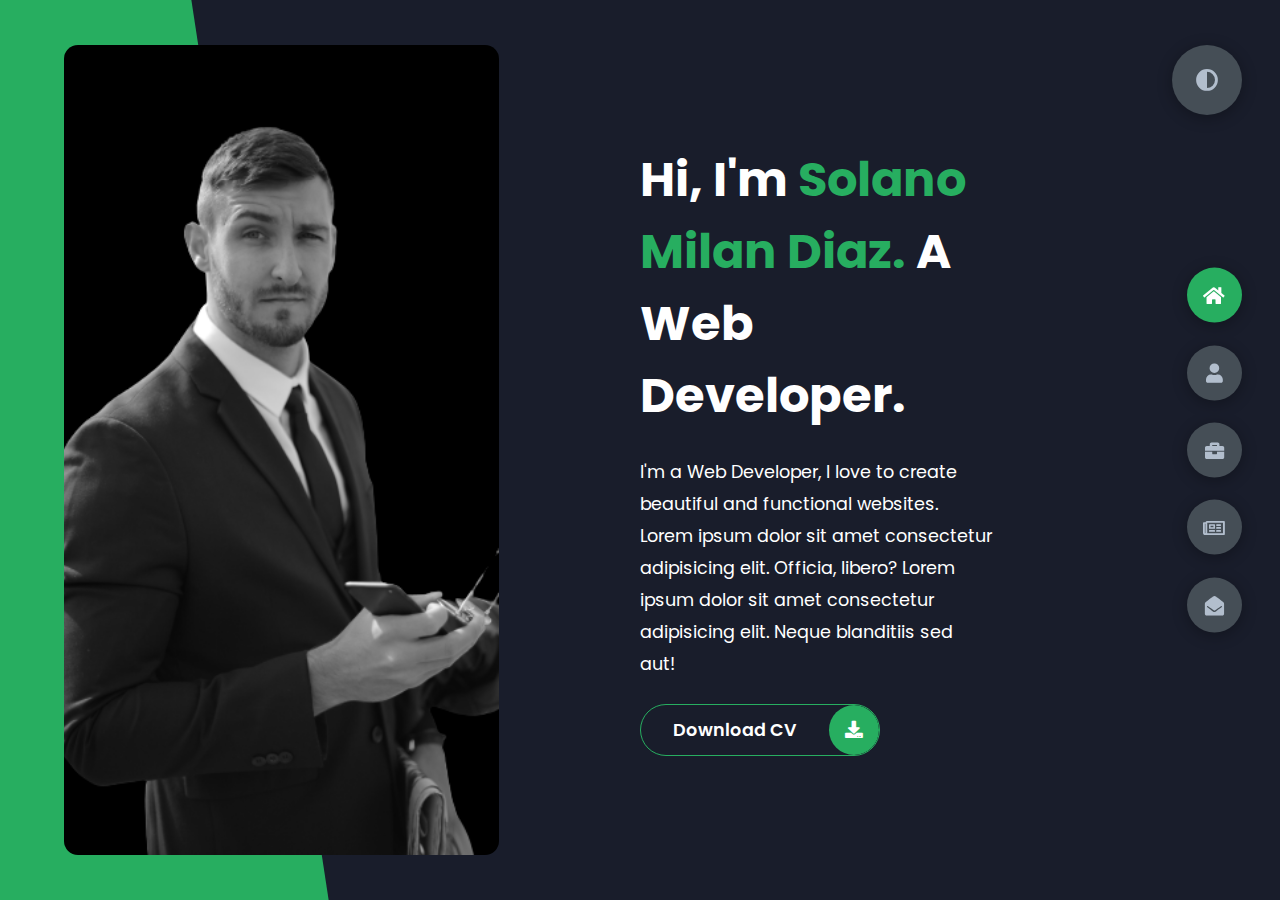
<file: www/html/index.html>
<!DOCTYPE html>
<html lang="en">
<head>
    <meta charset="UTF-8">
    <meta http-equiv="X-UA-Compatible" content="IE=edge">
    <meta name="viewport" content="width=device-width, initial-scale=1.0">
    <title>Portfolio</title>
    <link rel="stylesheet" href="styles/styles.css">
    <link rel="preconnect" href="https://fonts.googleapis.com">
    <link rel="preconnect" href="https://fonts.gstatic.com" crossorigin>
    <link rel="stylesheet" href="https://cdnjs.cloudflare.com/ajax/libs/font-awesome/5.15.4/css/all.min.css" integrity="sha512-1ycn6IcaQQ40/MKBW2W4Rhis/DbILU74C1vSrLJxCq57o941Ym01SwNsOMqvEBFlcgUa6xLiPY/NS5R+E6ztJQ==" crossorigin="anonymous" referrerpolicy="no-referrer" />
    <link href="https://fonts.googleapis.com/css2?family=Poppins:wght@400;500;600;700;800&display=swap" rel="stylesheet">
</head>
<body class="main-content">
    <header class="container header active" id="home">
        <div class="header-content">
            <div class="left-header">
                <div class="h-shape"></div>
                <div class="image">
                    <img src="img/hero.png" alt="">
                </div>
            </div>
            <div class="right-header">
                <h1 class="name">
                    Hi, I'm <span>Solano Milan Diaz.</span>
                    A Web Developer.
                </h1>
                <p>
                    I'm a Web Developer, I love to create beautiful and functional websites.
                    Lorem ipsum dolor sit amet consectetur adipisicing elit. Officia, libero?
                    Lorem ipsum dolor sit amet consectetur adipisicing elit. Neque blanditiis sed aut!
                </p>
                <div class="btn-con">
                    <a href="" class="main-btn">
                        <span class="btn-text">Download CV</span>
                        <span class="btn-icon"><i class="fas fa-download"></i></span>
                    </a>
                </div>
            </div>
        </div>
    </header>
    <main>
        <section class="container about" id="about">
            <div class="main-title">
                <h2>About <span>me</span><span class="bg-text">my stats</span></h2>
            </div>
            <div class="about-container">
                <div class="left-about">
                    <h4>Information About me</h4>
                    <p>
                        Lorem ipsum dolor sit amet consectetur adipisicing elit. 
                        Eveniet labore nihil obcaecati consequatur. Debitis error doloremque, 
                        vero eos vel nemo eius voluptatem dicta tenetur modi. <br /> <br /> La musica
                        delectus dolore fugiat exercitationem a, 
                        ipsum quidem quo enim natus accusamus labore dolores nam. Unde.
                        Lorem ipsum dolor sit amet consectetur, adipisicing elit. 
                        Harum non necessitatibus deleniti eum soluta.
                    </p>
                    <div class="btn-con">
                        <a href="#" class="main-btn">
                            <span class="btn-text">Download CV</span>
                            <span class="btn-icon"><i class="fas fa-download"></i></span>
                        </a>
                    </div>
                </div>
                <div class="right-about">
                    <div class="about-item">
                        <div class="abt-text">
                            <p class="large-text">650+</p>
                            <p class="small-text">Projects <br /> Completed</p>
                        </div>
                    </div>
                    <div class="about-item">
                        <div class="abt-text">
                            <p class="large-text">10+</p>
                            <p class="small-text">Years of <br /> experience</p>
                        </div>
                    </div>
                    <div class="about-item">
                        <div class="abt-text">
                            <p class="large-text">300+</p>
                            <p class="small-text">Happy <br /> Clients</p>
                        </div>
                    </div>
                    <div class="about-item">
                        <div class="abt-text">
                            <p class="large-text">400+</p>
                            <p class="small-text">Customer <br /> reviews</p>
                        </div>
                    </div>
                </div>
            </div>
            <div class="about-stats">
                <h4 class="stat-title">My Skills</h4>
                <div class="progress-bars">
                    <div class="progress-bar">
                        <p class="prog-title">html5</p>
                        <div class="progress-con">
                            <p class="prog-text">80%</p>
                            <div class="progress">
                                <span class="html"></span>
                            </div>
                        </div>
                    </div>
                    <div class="progress-bar">
                        <p class="prog-title">css3</p>
                        <div class="progress-con">
                            <p class="prog-text">95%</p>
                            <div class="progress">
                                <span class="css"></span>
                            </div>
                        </div>
                    </div>
                    <div class="progress-bar">
                        <p class="prog-title">javascript</p>
                        <div class="progress-con">
                            <p class="prog-text">75%</p>
                            <div class="progress">
                                <span class="js"></span>
                            </div>
                        </div>
                    </div>
                    <div class="progress-bar">
                        <p class="prog-title">ReactJS</p>
                        <div class="progress-con">
                            <p class="prog-text">75%</p>
                            <div class="progress">
                                <span class="react"></span>
                            </div>
                        </div>
                    </div>
                    <div class="progress-bar">
                        <p class="prog-title">NodeJS</p>
                        <div class="progress-con">
                            <p class="prog-text">87%</p>
                            <div class="progress">
                                <span class="node"></span>
                            </div>
                        </div>
                    </div>
                    <div class="progress-bar">
                        <p class="prog-title">Python</p>
                        <div class="progress-con">
                            <p class="prog-text">70%</p>
                            <div class="progress">
                                <span class="python"></span>
                            </div>
                        </div>
                    </div>
                </div>
            </div>
            <h4 class="stat-title">My Timeline</h4>
            <div class="timeline">
                <div class="timeline-item">
                    <div class="tl-icon">
                        <i class="fas fa-briefcase"></i>
                    </div>
                    <p class="tl-duration">2010 - present</p>
                    <h5>Web Developer<span> - Vircrosoft</span></h5>
                    <p>
                        Lorem ipsum dolor sit amet consectetur adipisicing elit. Saepe quasi vero fugit.
                    </p>
                </div>
                <div class="timeline-item">
                    <div class="tl-icon">
                        <i class="fas fa-briefcase"></i>
                    </div>
                    <p class="tl-duration">2008 - 2011</p>
                    <h5>Software Engineer<span> - Boogle, Inc.</span></h5>
                    <p>
                        Lorem ipsum dolor sit amet consectetur adipisicing elit. Saepe quasi vero fugit.
                    </p>
                </div>
                <div class="timeline-item">
                    <div class="tl-icon">
                        <i class="fas fa-briefcase"></i>
                    </div>
                    <p class="tl-duration">2016 - 2017</p>
                    <h5>C++ Programmer<span> - Slime Tech</span></h5>
                    <p>
                        Lorem ipsum dolor sit amet consectetur adipisicing elit. Saepe quasi vero fugit.
                    </p>
                </div>
                <div class="timeline-item">
                    <div class="tl-icon">
                        <i class="fas fa-briefcase"></i>
                    </div>
                    <p class="tl-duration">2009 - 2013</p>
                    <h5>Business Degree<span> - Sussex University</span></h5>
                    <p>
                        Lorem ipsum dolor sit amet consectetur adipisicing elit. Saepe quasi vero fugit.
                    </p>
                </div>
                <div class="timeline-item">
                    <div class="tl-icon">
                        <i class="fas fa-briefcase"></i>
                    </div>
                    <p class="tl-duration">2013 - 2016</p>
                    <h5>Computer Science Degree<span> - Brookes University</span></h5>
                    <p>
                        Lorem ipsum dolor sit amet consectetur adipisicing elit. Saepe quasi vero fugit.
                    </p>
                </div>
                <div class="timeline-item">
                    <div class="tl-icon">
                        <i class="fas fa-briefcase"></i>
                    </div>
                    <p class="tl-duration">2017 - present</p>
                    <h5>3d Animation<span> - Brighton University</span></h5>
                    <p>
                        Lorem ipsum dolor sit amet consectetur adipisicing elit. Saepe quasi vero fugit.
                    </p>
                </div>
            </div>
        </section>
        <section class="container" id="portfolio">
            <div class="main-title">
                <h2>My <span>Portfolio</span><span class="bg-text">My Work</span></h2>
            </div>
            <p class="port-text">
                Here is some of my work that I've done in various programming languages.
            </p>
            <div class="portfolios">
                <div class="portfolio-item">
                    <div class="image">
                        <img src="img/port1.jpg" alt="">
                    </div>
                    <div class="hover-items">
                        <h3>Project Source</h3>
                        <div class="icons">
                            <a href="#" class="icon">
                                <i class="fab fa-github"></i>
                            </a>
                            <a href="#" class="icon">
                                <i class="fab fa-behance"></i>
                            </a>
                            <a href="#" class="icon">
                                <i class="fab fa-youtube"></i>
                            </a>
                        </div>
                    </div>
                </div>
                <div class="portfolio-item">
                    <div class="image">
                        <img src="img/port2.jpg" alt="">
                    </div>
                    <div class="hover-items">
                        <h3>Project Source</h3>
                        <div class="icons">
                            <a href="#" class="icon">
                                <i class="fab fa-github"></i>
                            </a>
                            <a href="#" class="icon">
                                <i class="fab fa-behance"></i>
                            </a>
                            <a href="#" class="icon">
                                <i class="fab fa-youtube"></i>
                            </a>
                        </div>
                    </div>
                </div>
                <div class="portfolio-item">
                    <div class="image">
                        <img src="img/port3.jpg" alt="">
                    </div>
                    <div class="hover-items">
                        <h3>Project Source</h3>
                        <div class="icons">
                            <a href="#" class="icon">
                                <i class="fab fa-github"></i>
                            </a>
                            <a href="#" class="icon">
                                <i class="fab fa-behance"></i>
                            </a>
                            <a href="#" class="icon">
                                <i class="fab fa-youtube"></i>
                            </a>
                        </div>
                    </div>
                </div>
                <div class="portfolio-item">
                    <div class="image">
                        <img src="img/port4.jpg" alt="">
                    </div>
                    <div class="hover-items">
                        <h3>Project Source</h3>
                        <div class="icons">
                            <a href="#" class="icon">
                                <i class="fab fa-github"></i>
                            </a>
                            <a href="#" class="icon">
                                <i class="fab fa-behance"></i>
                            </a>
                            <a href="#" class="icon">
                                <i class="fab fa-youtube"></i>
                            </a>
                        </div>
                    </div>
                </div>
                <div class="portfolio-item">
                    <div class="image">
                        <img src="img/port5.jpg" alt="">
                    </div>
                    <div class="hover-items">
                        <h3>Project Source</h3>
                        <div class="icons">
                            <a href="#" class="icon">
                                <i class="fab fa-github"></i>
                            </a>
                            <a href="#" class="icon">
                                <i class="fab fa-behance"></i>
                            </a>
                            <a href="#" class="icon">
                                <i class="fab fa-youtube"></i>
                            </a>
                        </div>
                    </div>
                </div>
                <div class="portfolio-item">
                    <div class="image">
                        <img src="img/port2.jpg" alt="">
                    </div>
                    <div class="hover-items">
                        <h3>Project Source</h3>
                        <div class="icons">
                            <a href="#" class="icon">
                                <i class="fab fa-github"></i>
                            </a>
                            <a href="#" class="icon">
                                <i class="fab fa-behance"></i>
                            </a>
                            <a href="#" class="icon">
                                <i class="fab fa-youtube"></i>
                            </a>
                        </div>
                    </div>
                </div>
                <div class="portfolio-item">
                    <div class="image">
                        <img src="img/port7.jpg" alt="">
                    </div>
                    <div class="hover-items">
                        <h3>Project Source</h3>
                        <div class="icons">
                            <a href="#" class="icon">
                                <i class="fab fa-github"></i>
                            </a>
                            <a href="#" class="icon">
                                <i class="fab fa-behance"></i>
                            </a>
                            <a href="#" class="icon">
                                <i class="fab fa-youtube"></i>
                            </a>
                        </div>
                    </div>
                </div>
            </div>
        </section>
        <section class="container" id="blogs">
            <div class="blogs-content">
                <div class="main-title">
                    <h2>My <span>Blogs</span><span class="bg-text">My Blogs</span></h2>
                </div>
                <div class="blogs">
                    <div class="blog">
                        <img src="img/port6.jpg" alt="">
                        <div class="blog-text">
                            <h4>
                                How to Create Your Own Website
                            </h4>
                            <p>
                                Lorem ipsum dolor sit, amet consectetur adipisicing elit. 
                                Doloribus natus voluptas, eos obcaecati recusandae amet?
                            </p>
                        </div>
                    </div>
                    <div class="blog">
                        <img src="img/blog1.jpg" alt="">
                        <div class="blog-text">
                            <h4>
                                How to Become an Expert in Web Design
                            </h4>
                            <p>
                                Lorem ipsum dolor sit, amet consectetur adipisicing elit. 
                                Doloribus natus voluptas, eos obcaecati recusandae amet?
                            </p>
                        </div>
                    </div>
                    <div class="blog">
                        <img src="img/blog2.jpg" alt="">
                        <div class="blog-text">
                            <h4>
                                Become a Web Designer in 10 Days
                            </h4>
                            <p>
                                Lorem ipsum dolor sit, amet consectetur adipisicing elit. 
                                Doloribus natus voluptas, eos obcaecati recusandae amet?
                            </p>
                        </div>
                    </div>
                    <div class="blog">
                        <img src="img/blog3.jpg" alt="">
                        <div class="blog-text">
                            <h4>
                                Debbuging made easy with Web Inspector
                            </h4>
                            <p>
                                Lorem ipsum dolor sit, amet consectetur adipisicing elit. 
                                Doloribus natus voluptas, eos obcaecati recusandae amet?
                            </p>
                        </div>
                    </div>
                    <div class="blog">
                        <img src="img/port1.jpg" alt="">
                        <div class="blog-text">
                            <h4>
                                Get started with Web Design and UI Design
                            </h4>
                            <p>
                                Lorem ipsum dolor sit, amet consectetur adipisicing elit. 
                                Doloribus natus voluptas, eos obcaecati recusandae amet?
                            </p>
                        </div>
                    </div>
                    <div class="blog">
                        <img src="img/port3.jpg" alt="">
                        <div class="blog-text">
                            <h4>
                                This is what you need to know about Web Design
                            </h4>
                            <p>
                                Lorem ipsum dolor sit, amet consectetur adipisicing elit. 
                                Doloribus natus voluptas, eos obcaecati recusandae amet?
                            </p>
                        </div>
                    </div>
                </div>
            </div>
        </section>
        <section class="container contact" id="contact">
            <div class="contact-container">
                <div class="main-title">
                    <h2>Contact <span>Me</span><span class="bg-text">Contact</span></h2>
                </div>
                <div class="contact-content-con">
                    <div class="left-contact">
                        <h4>Contact me here</h4>
                        <p>
                            Lorem ipsum dolor sit amet consectetur adipisicing elit. 
                            In, laborum numquam? Quam excepturi perspiciatis quas quasi.
                        </p>
                        <div class="contact-info">
                            <div class="contact-item">
                                <div class="icon">
                                    <i class="fas fa-map-marker-alt"></i>
                                    <span>Location</span>
                                </div>
                                <p>
                                    : London, united Kingdom
                                </p>
                            </div>
                            <div class="contact-item">
                                <div class="icon">
                                    <i class="fas fa-envelope"></i>
                                    <span>Email</span>
                                </div>
                                <p>
                                    <span>: maclinzuniversal@gmail.com</span>
                                </p>
                            </div>
                            <div class="contact-item">
                                <div class="icon">
                                    <i class="fas fa-user-graduate"></i>
                                    <span>Education</span>
                                </div>
                                <p>
                                    <span>: Sussex University, East Sussex</span>
                                </p>
                            </div>
                            <div class="contact-item">
                                <div class="icon">
                                    <i class="fas fa-user-graduate"></i>
                                    <span>Mobile Number</span>
                                </div>
                                <p>
                                    <span>: 07522670617</span>
                                </p>
                            </div>
                            <div class="contact-item">
                                <div class="icon">
                                    <i class="fas fa-globe-africa"></i>
                                    <span>Languages</span>
                                </div>
                                <p>
                                    <span>: Afrikaans, English, Spanish</span>
                                </p>
                            </div>
                        </div>
                        <div class="contact-icons">
                            <div class="contact-icon">
                                <a href="www.facebook.com" target="_blank">
                                    <i class="fab fa-facebook-f"></i>
                                </a>
                                <a href="#" target="_blank">
                                    <i class="fab fa-twitter"></i>
                                </a>
                                <a href="#" target="_blank">
                                    <i class="fab fa-github"></i>
                                </a>
                                <a href="#" target="_blank">
                                    <i class="fab fa-youtube"></i>
                                </a>
                            </div>
                        </div>
                    </div>
                    <div class="right-contact">
                        <form action="" class="contact-form">
                            <div class="input-control i-c-2">
                                <input type="text" required placeholder="YOUR NAME">
                                <input type="email" required placeholder="YOUR EMAIL">
                            </div>
                            <div class="input-control">
                                <input type="text" required placeholder="ENTER SUBJECT">
                            </div>
                            <div class="input-control">
                                <textarea name="" id="" cols="15" rows="8" placeholder="Message Here..."></textarea>
                            </div>
                            <div class="submit-btn">
                                <a href="#" class="main-btn">
                                    <span class="btn-text">Download CV</span>
                                    <span class="btn-icon"><i class="fas fa-download"></i></span>
                                </a>
                            </div>
                        </form>
                    </div>
                </div>
            </div>
        </section>
    </main>

    <div class="controls">
        <div class="control active-btn" data-id="home" >
            <i class="fas fa-home"></i>
        </div>
        <div class="control" data-id="about">
            <i class="fas fa-user"></i>
        </div>
        <div class="control" data-id="portfolio">
            <i class="fas fa-briefcase"></i>
        </div>
        <div class="control" data-id="blogs">
            <i class="far fa-newspaper"></i>
        </div>
        <div class="control" data-id="contact">
            <i class="fas fa-envelope-open"></i>
        </div>
    </div>
    <div class="theme-btn">
        <i class="fas fa-adjust"></i>
    </div>
    <script src="app.js"></script>
</body>
</html>
</file>
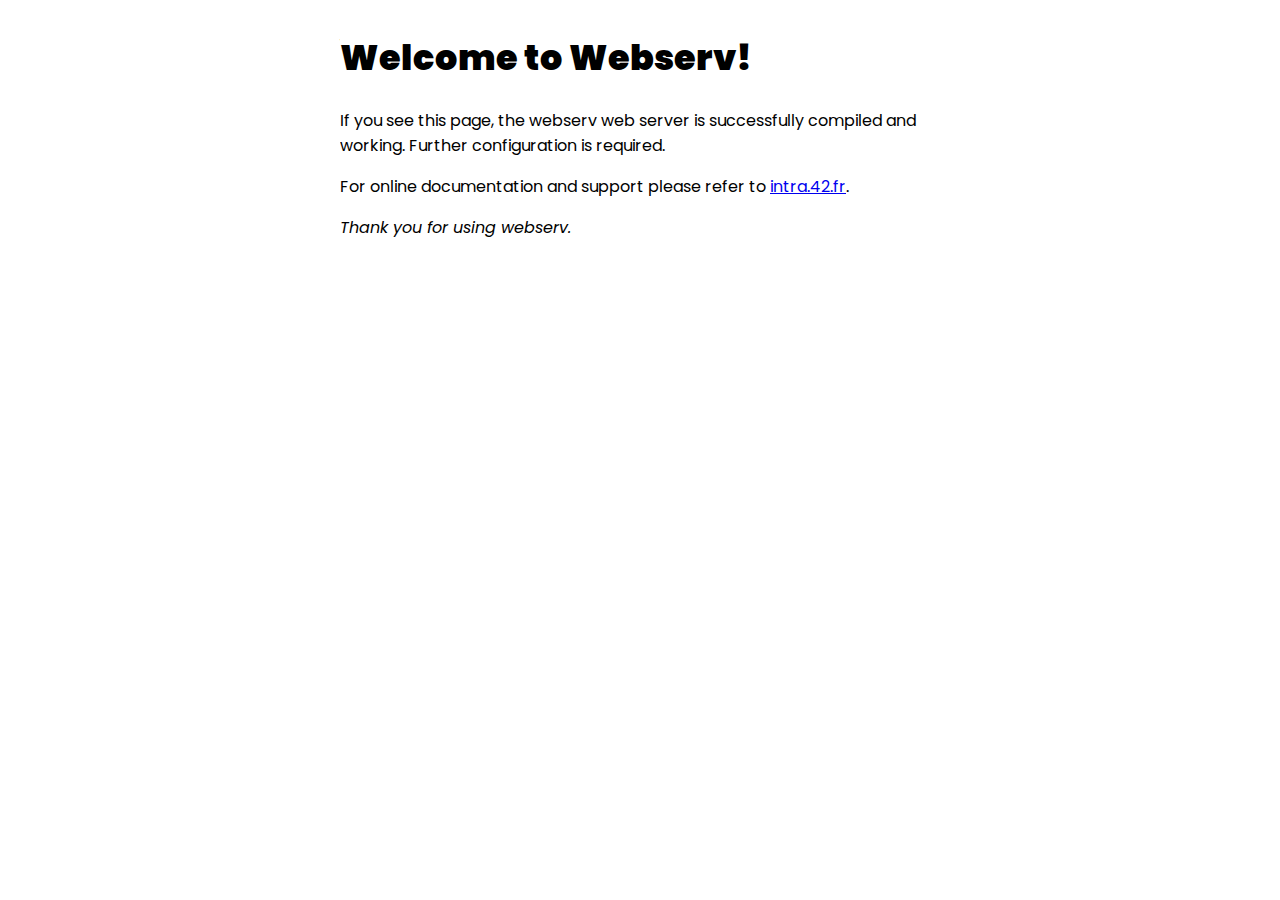
<file: www/sample_test/index.html>
<!DOCTYPE html:5>
<html>
	<head>
		<title>Welcome to Webserv</title>
		<link rel="preconnect" href="https://fonts.googleapis.com">
		<link rel="preconnect" href="https://fonts.gstatic.com" crossorigin>
		<link href="https://fonts.googleapis.com/css2?family=Poppins:ital,wght@0,100;0,200;0,300;0,400;0,500;0,600;0,700;1,100;1,200;1,900&display=swap" rel="stylesheet">
	</head>
  <body style="display: flex; justify-content: center; font-family: 'Poppins', sans-serif;
  ">
    <section style="max-width: 600px;">
		<h1 style="font-size: 35px; font-weight: 900;">Welcome to Webserv!</h1>
		<p>If you see this page, the webserv web server is successfully compiled and working. Further configuration is required.</p>
		<p>For online documentation and support please refer to <a href="https://intra.42.fr" target="_blank">intra.42.fr</a>.</p>
		<p><i>Thank you for using webserv.</i></p>
	</section>
  </body>
</html>
</file>
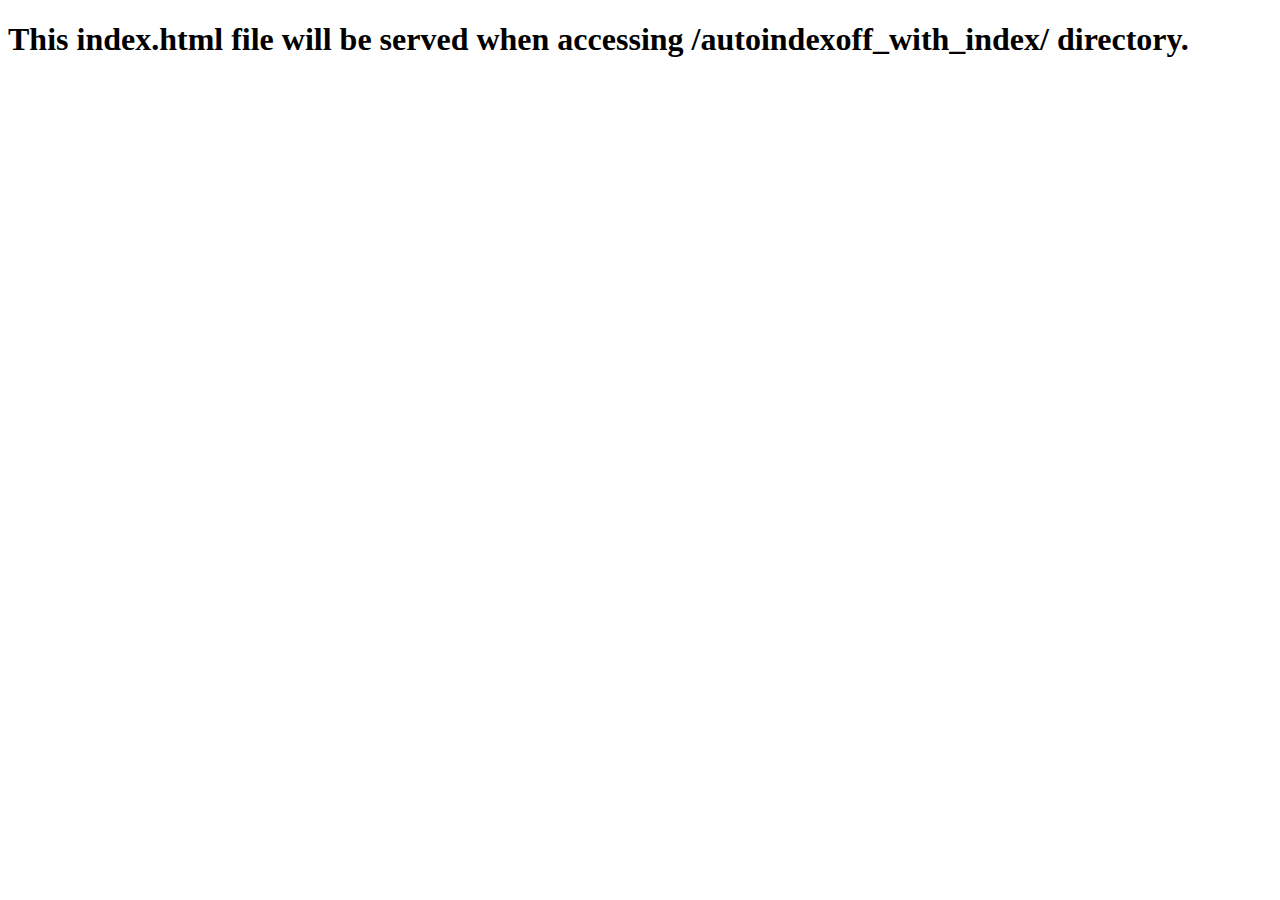
<file: www/autoindex_root/autoindexoff_with_index/index.html>
<!DOCTYPE html>
<html lang="en">
<head>
	<meta charset="UTF-8">
	<meta http-equiv="X-UA-Compatible" content="IE=edge">
	<meta name="viewport" content="width=device-width, initial-scale=1.0">
	<title>AUTOINDEX TEST</title>
</head>
<body>
	<h1>This index.html file will be served when accessing /autoindexoff_with_index/ directory.</h1>
</body>
</html>
</file>
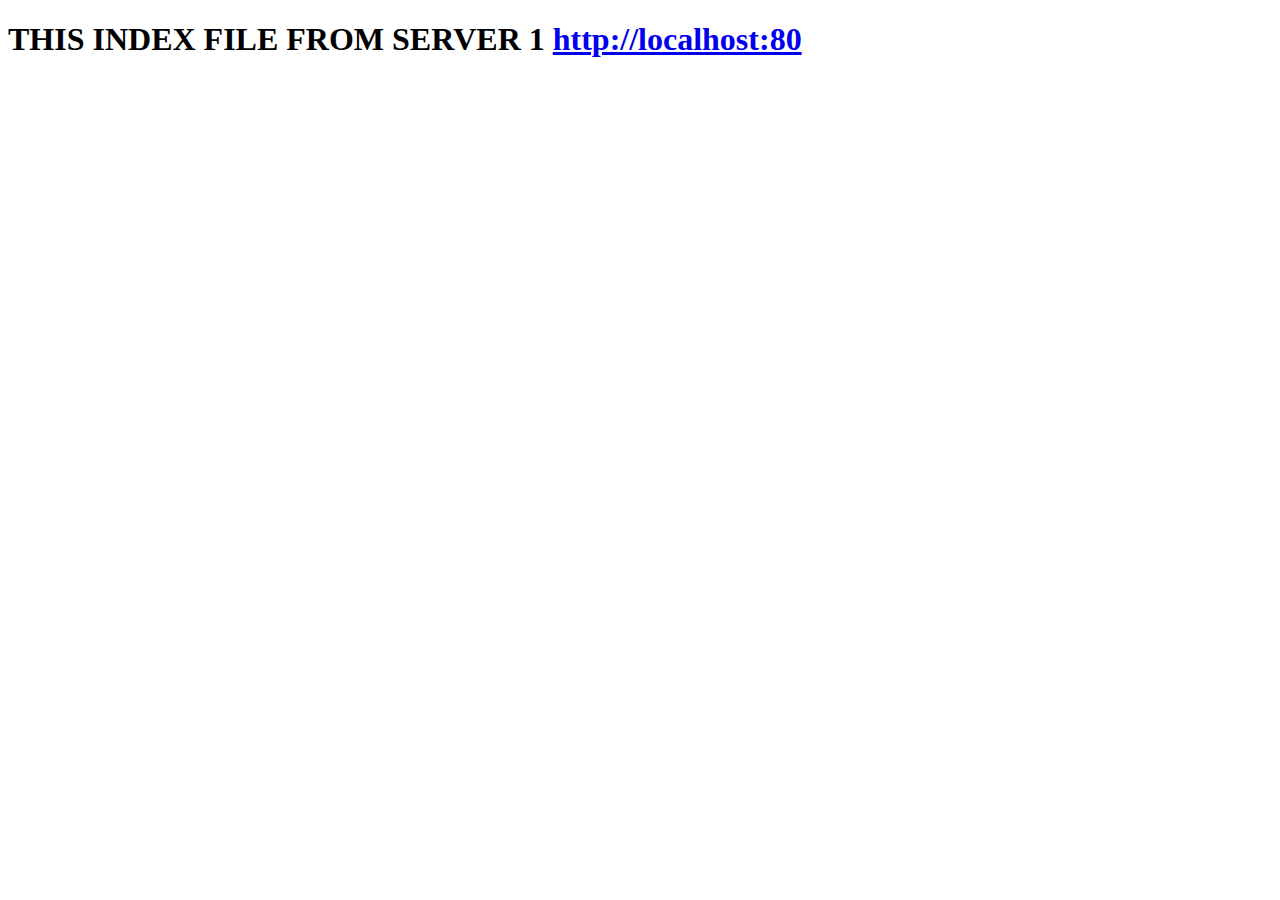
<file: www/multiserver_roots/root1/index.html>
<!DOCTYPE html>
<html lang="en">
<head>
	<meta charset="UTF-8">
	<meta http-equiv="X-UA-Compatible" content="IE=edge">
	<meta name="viewport" content="width=device-width, initial-scale=1.0">
	<title>SERVER 1</title>
</head>
<body>
	<h1>THIS INDEX FILE FROM SERVER 1 <a href="http://localhost:80/">http://localhost:80</a></h1>
</body>
</html>
</file>
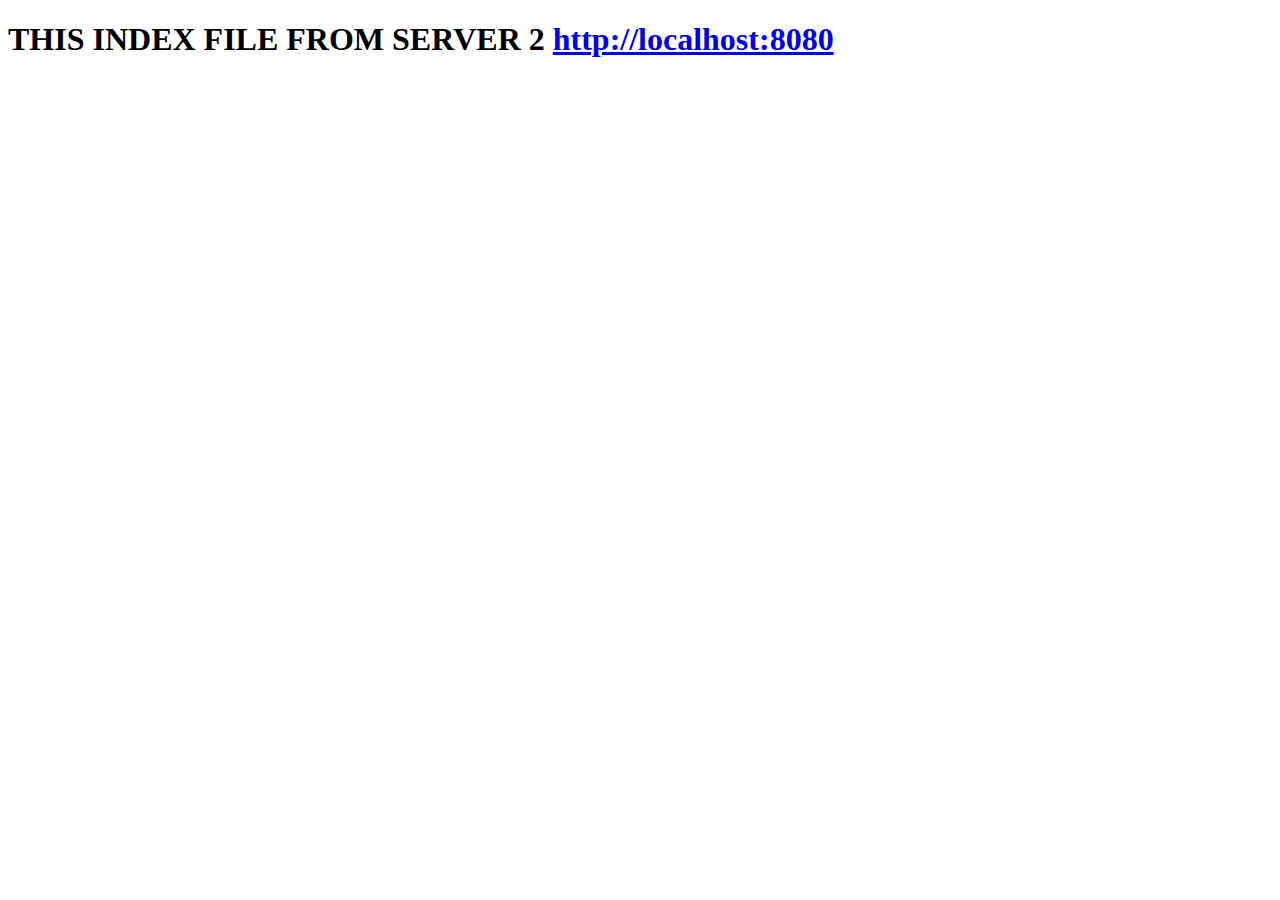
<file: www/multiserver_roots/root2/index.html>
<!DOCTYPE html>
<html lang="en">
<head>
	<meta charset="UTF-8">
	<meta http-equiv="X-UA-Compatible" content="IE=edge">
	<meta name="viewport" content="width=device-width, initial-scale=1.0">
	<title>SERVER 1</title>
</head>
<body>
	<h1>THIS INDEX FILE FROM SERVER 2 <a href="http://localhost:8080/">http://localhost:8080</a></h1>
</body>
</html>
</file>
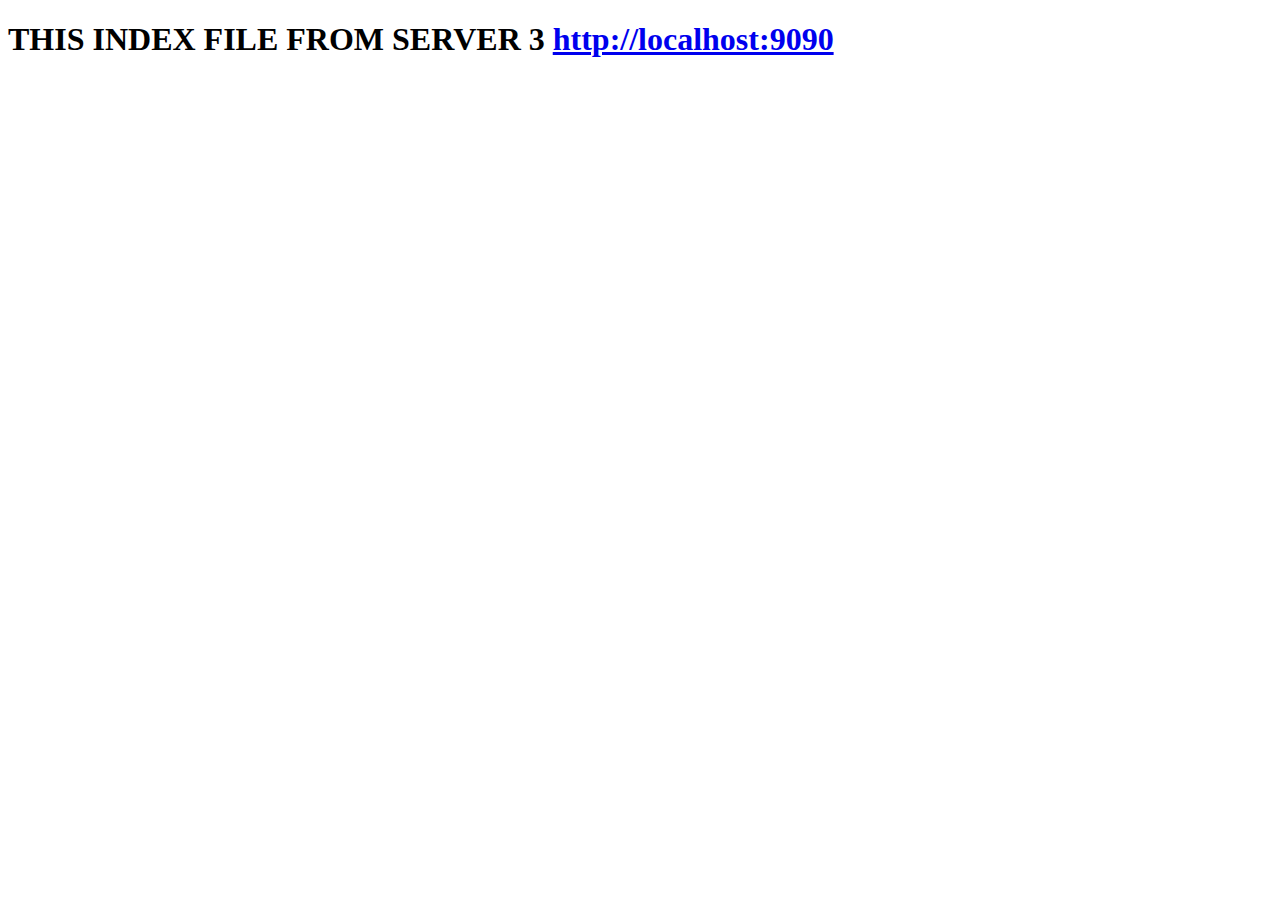
<file: www/multiserver_roots/root3/index.html>
<!DOCTYPE html>
<html lang="en">
<head>
	<meta charset="UTF-8">
	<meta http-equiv="X-UA-Compatible" content="IE=edge">
	<meta name="viewport" content="width=device-width, initial-scale=1.0">
	<title>SERVER 1</title>
</head>
<body>
	<h1>THIS INDEX FILE FROM SERVER 3 <a href="http://localhost:9090/">http://localhost:9090</a></h1>
</body>
</html>
</file>
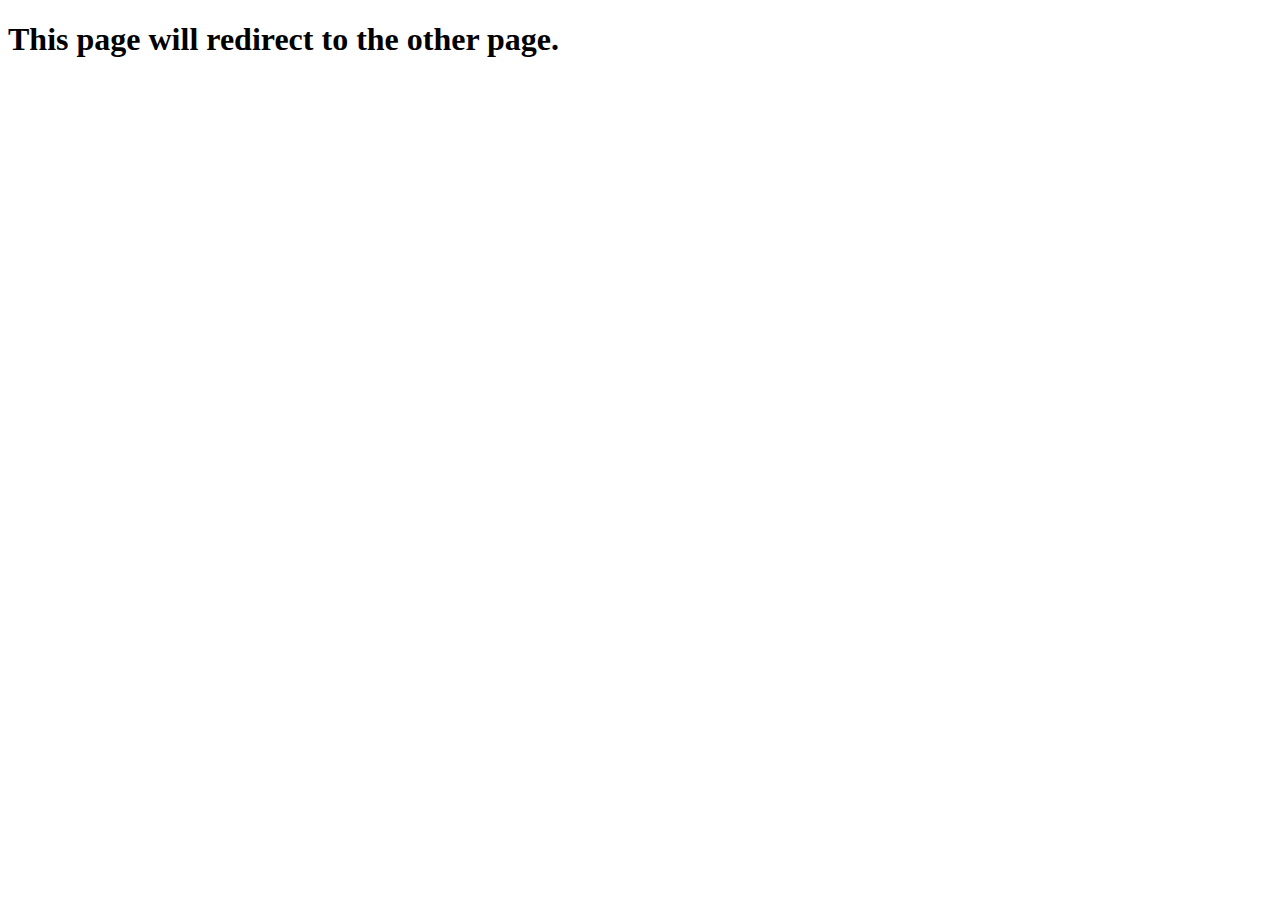
<file: www/redirection_root/dir1/index.html>
<!DOCTYPE html>
<html lang="en">
<head>
	<meta charset="UTF-8">
	<meta http-equiv="X-UA-Compatible" content="IE=edge">
	<meta name="viewport" content="width=device-width, initial-scale=1.0">
	<title>Document</title>
</head>
<body>
	<h1>This page will redirect to the other page.</h1>
</body>
</html>
</file>
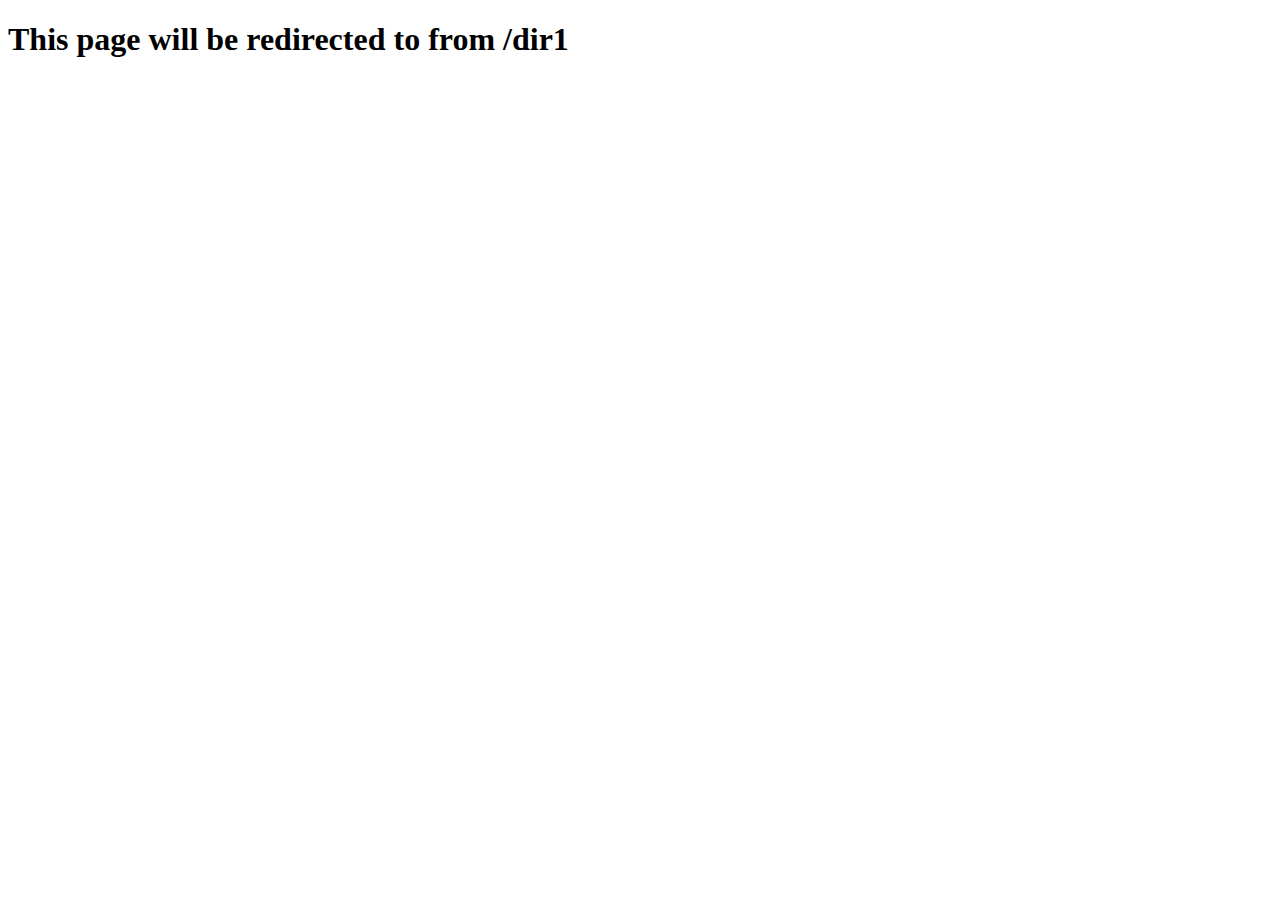
<file: www/redirection_root/dir2/index.html>
<!DOCTYPE html>
<html lang="en">
<head>
	<meta charset="UTF-8">
	<meta http-equiv="X-UA-Compatible" content="IE=edge">
	<meta name="viewport" content="width=device-width, initial-scale=1.0">
	<title>Document</title>
</head>
<body>
	<h1>This page will be redirected to from /dir1</h1>
</body>
</html>
</file>
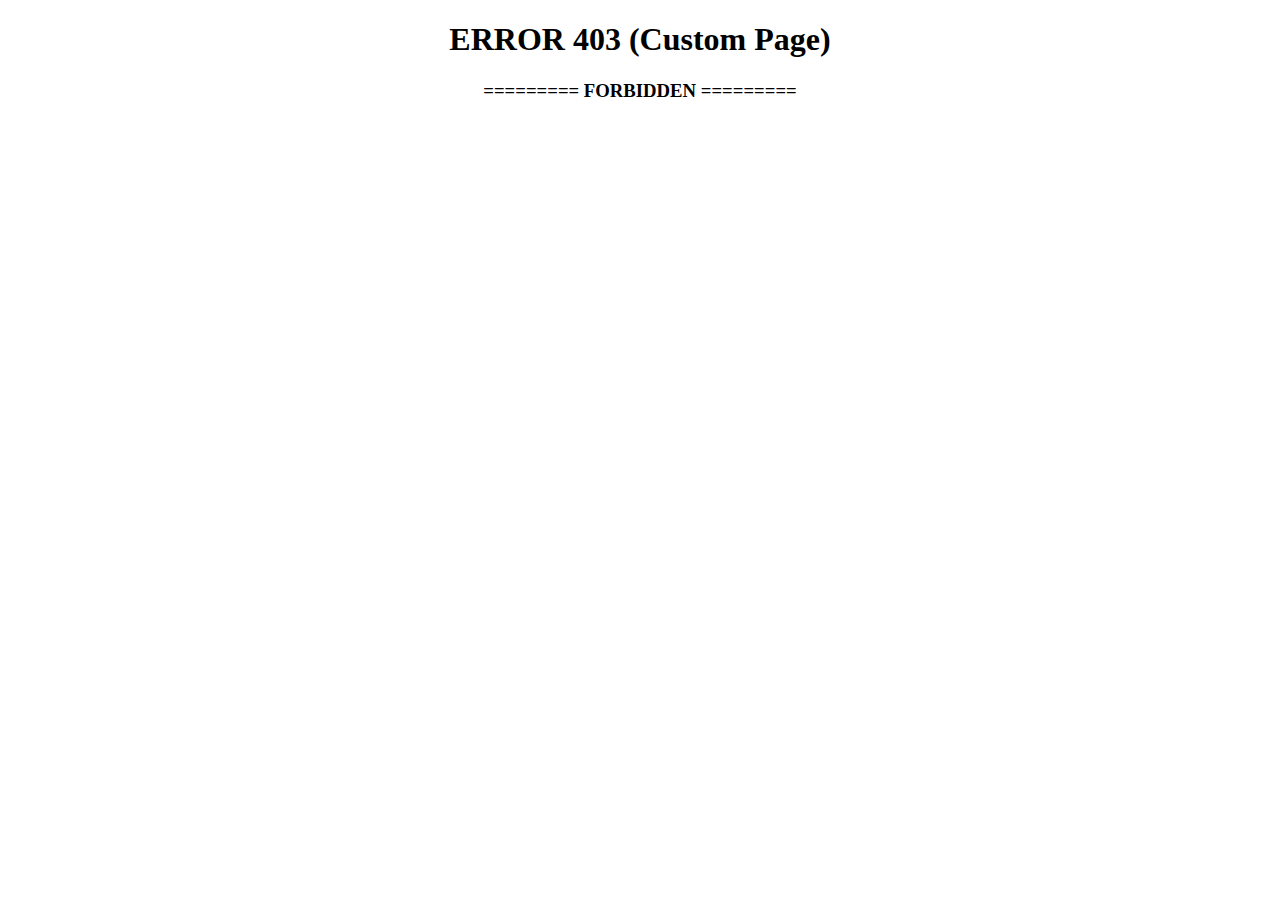
<file: www/error_page_root/error_pages/403_page.html>
<!DOCTYPE html>
<html lang="en">
<head>
	<meta charset="UTF-8">
	<meta http-equiv="X-UA-Compatible" content="IE=edge">
	<meta name="viewport" content="width=device-width, initial-scale=1.0">
	<title>ERROR 403</title>
</head>
<body>
	<center>
		<div>
			<h1>ERROR 403 (Custom Page)</h1>
			<h3>========= FORBIDDEN =========</h3>
		</div>
	</center>
</body>
</html>
</file>
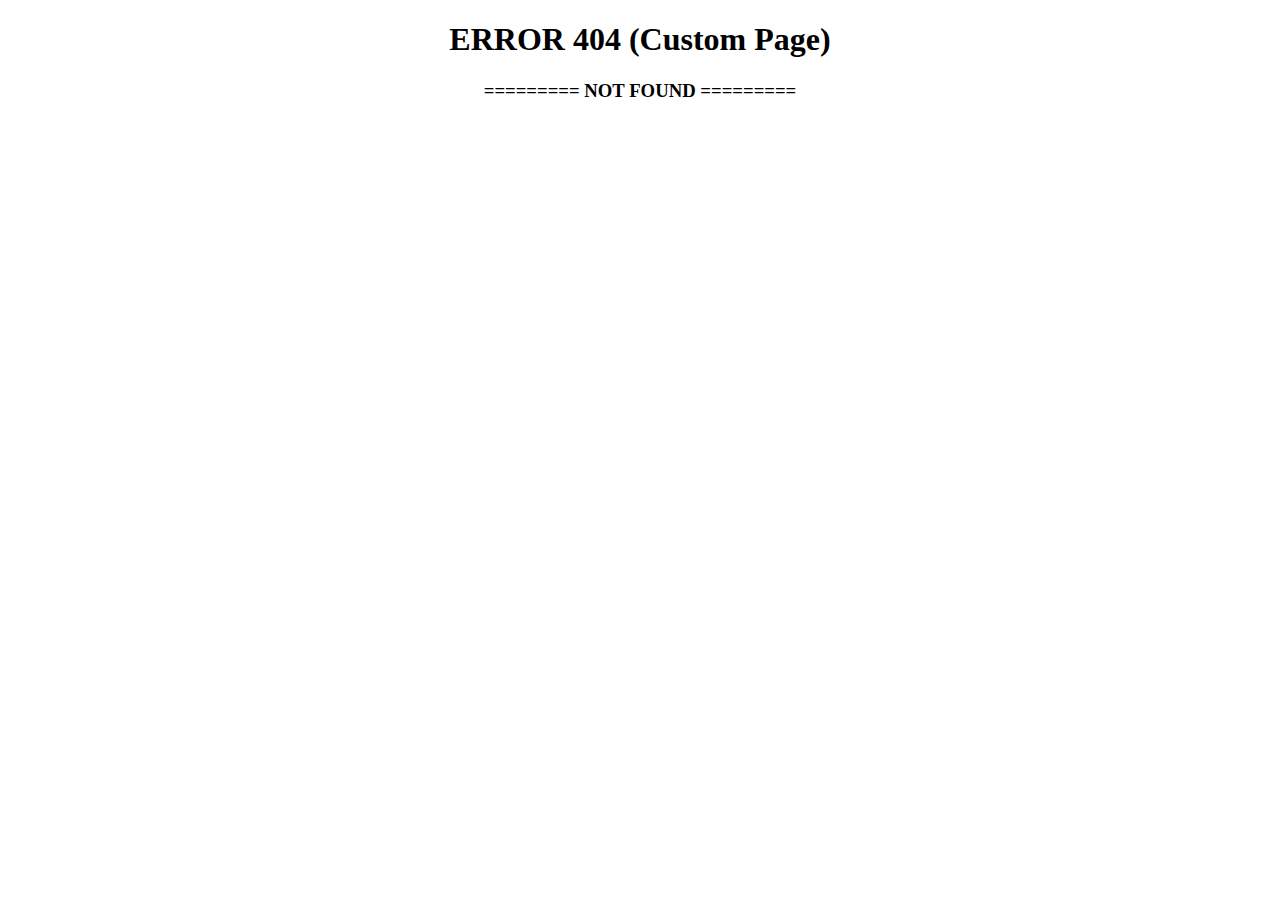
<file: www/error_page_root/error_pages/404_page.html>
<!DOCTYPE html>
<html lang="en">
<head>
	<meta charset="UTF-8">
	<meta http-equiv="X-UA-Compatible" content="IE=edge">
	<meta name="viewport" content="width=device-width, initial-scale=1.0">
	<title>ERROR 404</title>
</head>
<body>
	<center>
		<div>
			<h1>ERROR 404 (Custom Page)</h1>
			<h3>========= NOT FOUND =========</h3>
		</div>
	</center>
</body>
</html>
</file>
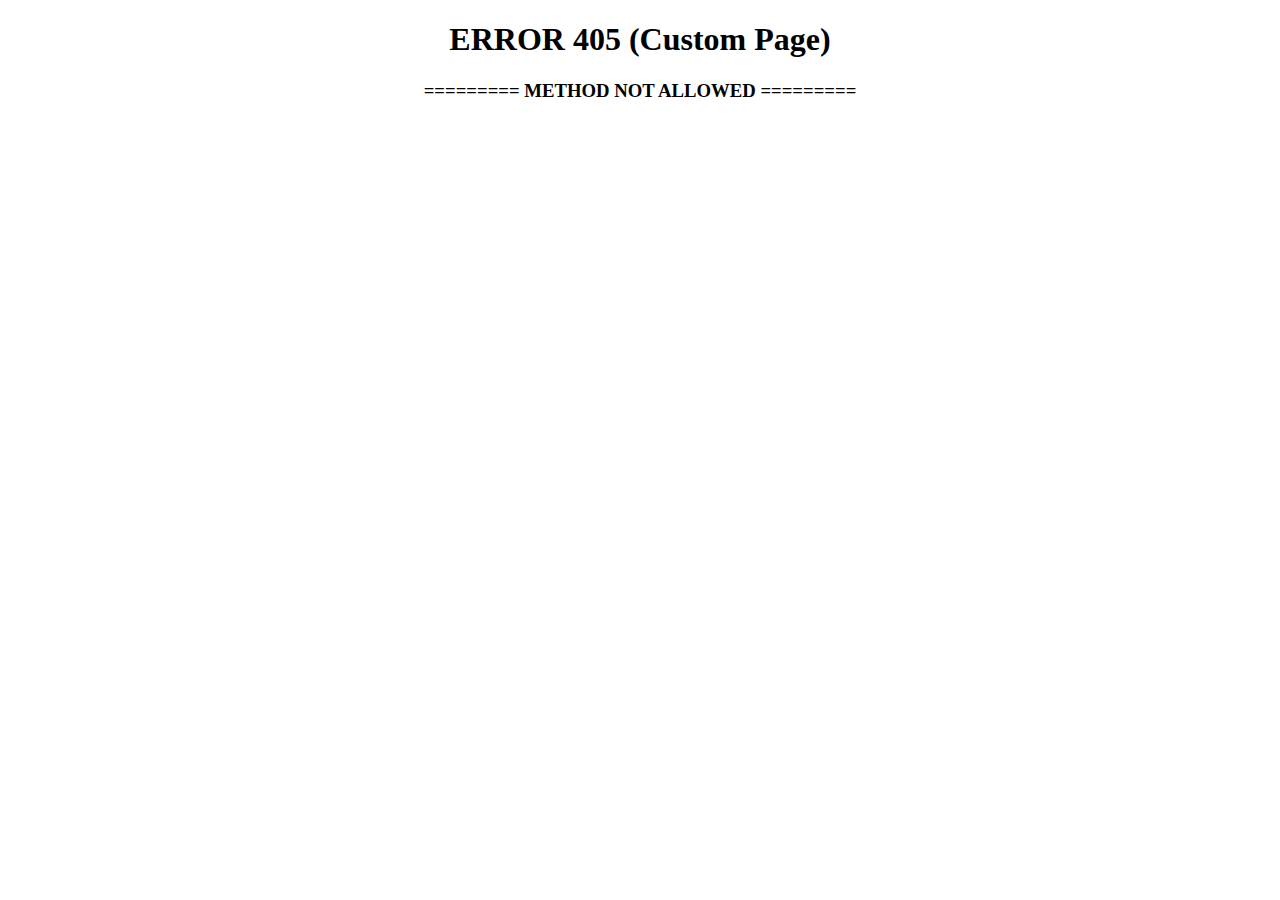
<file: www/error_page_root/error_pages/405_page.html>
<!DOCTYPE html>
<html lang="en">
<head>
	<meta charset="UTF-8">
	<meta http-equiv="X-UA-Compatible" content="IE=edge">
	<meta name="viewport" content="width=device-width, initial-scale=1.0">
	<title>ERROR 405</title>
</head>
<body>
	<center>
		<div>
			<h1>ERROR 405 (Custom Page)</h1>
			<h3>========= METHOD NOT ALLOWED =========</h3>
		</div>
	</center>
</body>
</html>
</file>
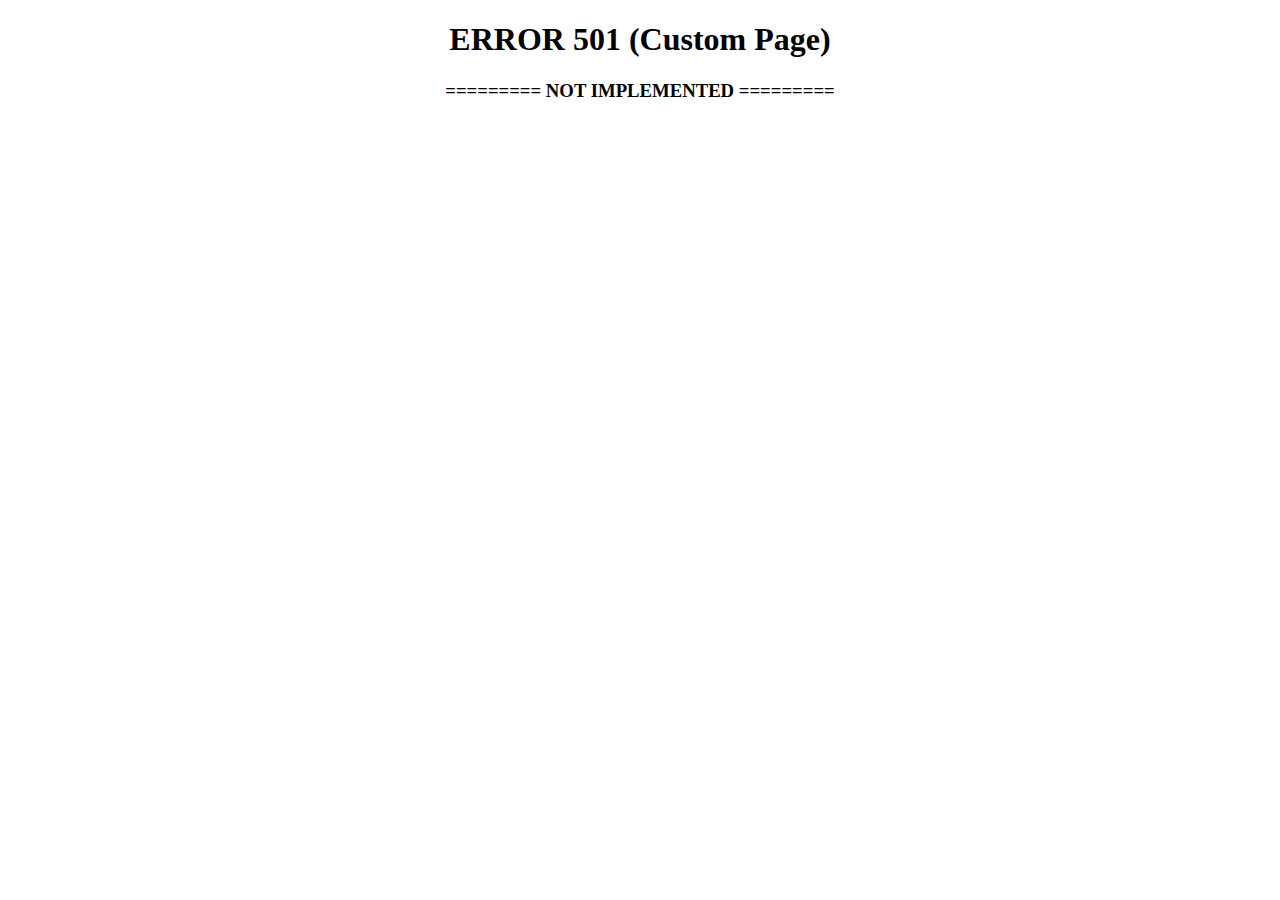
<file: www/error_page_root/error_pages/501_page.html>
<!DOCTYPE html>
<html lang="en">
<head>
	<meta charset="UTF-8">
	<meta http-equiv="X-UA-Compatible" content="IE=edge">
	<meta name="viewport" content="width=device-width, initial-scale=1.0">
	<title>ERROR 501</title>
</head>
<body>
	<center>
		<div>
			<h1>ERROR 501 (Custom Page)</h1>
			<h3>========= NOT IMPLEMENTED =========</h3>
		</div>
	</center>
</body>
</html>
</file>
<file: www/html/styles/styles.css>
* {
  margin: 0;
  padding: 0;
  box-sizing: border-box;
  list-style: none;
}

:root {
  --color-primary: #191d2b;
  --color-secondary: #27AE60;
  --color-white: #FFFFFF;
  --color-black: #000;
  --color-grey0: #f8f8f8;
  --color-grey-1: #dbe1e8;
  --color-grey-2: #b2becd;
  --color-grey-3: #6c7983;
  --color-grey-4: #454e56;
  --color-grey-5: #2a2e35;
  --color-grey-6: #12181b;
  --br-sm-2: 14px;
  --box-shadow-1: 0 3px 15px rgba(0,0,0,.3);
}

.light-mode {
  --color-primary: #FFFFFF;
  --color-secondary: #F56692;
  --color-white: #454e56;
  --color-black: #000;
  --color-grey0: #f8f8f8;
  --color-grey-1: #6c7983;
  --color-grey-2: #6c7983;
  --color-grey-3: #6c7983;
  --color-grey-4: #454e56;
  --color-grey-5: #f8f8f8;
  --color-grey-6: #12181b;
}

body {
  background-color: var(--color-primary);
  font-family: "Poppins", sans-serif;
  font-size: 1.1rem;
  color: var(--color-white);
  transition: all 0.4s ease-in-out;
}

a {
  display: inline-block;
  text-decoration: none;
  color: inherit;
  font-family: inherit;
}

header {
  min-height: 100vh;
  color: var(--color-white);
  overflow: hidden;
  padding: 0 !important;
}

section {
  min-height: 100vh;
  width: 100%;
  position: absolute;
  left: 0;
  top: 0;
  padding: 3rem 18rem;
}

.container {
  display: none;
  transform: translateY(-100%) scale(0);
  transition: all 0.4s ease-in-out;
  background-color: var(--color-primary);
}

.active {
  display: block;
  animation: appear 1s ease-in-out;
  transform: translateY(0) scaleY(1);
}
@keyframes appear {
  0% {
    transform: translateY(-100%) scaleY(0);
  }
  100% {
    transform: translateY(0) scaleY(1);
  }
}

.controls {
  position: fixed;
  z-index: 10;
  top: 50%;
  right: 3%;
  display: flex;
  flex-direction: column;
  align-items: center;
  justify-content: center;
  transform: translateY(-50%);
}
.controls .control {
  padding: 1rem;
  cursor: pointer;
  background-color: var(--color-grey-4);
  width: 55px;
  height: 55px;
  border-radius: 50%;
  display: flex;
  justify-content: center;
  align-items: center;
  margin: 0.7rem 0;
  box-shadow: var(--box-shadow-1);
}
.controls .control i {
  font-size: 1.2rem;
  color: var(--color-grey-2);
  pointer-events: none;
}
.controls .active-btn {
  background-color: var(--color-secondary);
  transition: all 0.4s ease-in-out;
}
.controls .active-btn i {
  color: var(--color-white);
}

.theme-btn {
  top: 5%;
  right: 3%;
  width: 70px;
  height: 70px;
  border-radius: 50%;
  background-color: var(--color-grey-4);
  cursor: pointer;
  position: fixed;
  display: flex;
  justify-content: center;
  align-items: center;
  box-shadow: 0 3px 15px rgba(0, 0, 0, 0.3);
  transition: all 0.1s ease-in-out;
}
.theme-btn:active {
  transform: translateY(-3px);
}
.theme-btn i {
  font-size: 1.4rem;
  color: var(--color-grey-2);
  pointer-events: none;
}

/*Header-content*/
.header-content {
  display: grid;
  grid-template-columns: repeat(2, 1fr);
  min-height: 100vh;
}
.header-content .left-header {
  display: flex;
  align-items: center;
  position: relative;
}
.header-content .left-header .h-shape {
  transition: all 0.4s ease-in-out;
  width: 65%;
  height: 100%;
  background-color: var(--color-secondary);
  position: absolute;
  left: 0;
  top: 0;
  z-index: -1;
  clip-path: polygon(0 0, 46% 0, 79% 100%, 0% 100%);
}
.header-content .left-header .image {
  border-radius: var(--br-sm-2);
  height: 90%;
  width: 68%;
  margin-left: 4rem;
  background-color: var(--color-black);
  transition: all 0.4s ease-in-out;
}
.header-content .left-header .image img {
  width: 100%;
  height: 100%;
  object-fit: cover;
  transition: all 0.4s ease-in-out;
  filter: grayscale(100%);
}
.header-content .left-header .image img:hover {
  filter: grayscale(0);
}
.header-content .right-header {
  display: flex;
  flex-direction: column;
  justify-content: center;
  padding-right: 18rem;
}
.header-content .right-header .name {
  font-size: 3rem;
}
.header-content .right-header .name span {
  color: var(--color-secondary);
}
.header-content .right-header p {
  margin: 1.5rem 0;
  line-height: 2rem;
}

/*About*/
.about-container {
  display: grid;
  grid-template-columns: repeat(2, 1fr);
  padding-top: 3.5rem;
  padding-bottom: 5rem;
}
.about-container .right-about {
  display: grid;
  grid-template-columns: repeat(2, 1fr);
  grid-gap: 2rem;
}
.about-container .right-about .about-item {
  border: 1px solid var(--color-grey-5);
  border-radius: 5px;
  transition: all 0.4s ease-in-out;
  box-shadow: 1px 2px 15px rgba(0, 0, 0, 0.1);
}
.about-container .right-about .about-item:hover {
  cursor: default;
  transform: translateY(-5px);
  border: 1px solid var(--color-secondary);
  box-shadow: 1px 4px 15px rgba(0, 0, 0, 0.32);
}
.about-container .right-about .about-item .abt-text {
  padding: 1.5rem;
  display: flex;
  flex-direction: column;
}
.about-container .right-about .about-item .abt-text .large-text {
  font-size: 3rem;
  font-weight: 700;
  color: var(--color-secondary);
}
.about-container .right-about .about-item .abt-text .small-text {
  padding-left: 3rem;
  position: relative;
  text-transform: uppercase;
  font-size: 1.2rem;
  color: var(--color-grey-1);
  letter-spacing: 2px;
}
.about-container .right-about .about-item .abt-text .small-text::before {
  content: "";
  position: absolute;
  left: 0;
  top: 15px;
  width: 2rem;
  height: 2px;
  background-color: var(--color-grey-5);
}
.about-container .left-about {
  padding-right: 5rem;
}
.about-container .left-about p {
  line-height: 2rem;
  padding: 1rem;
  color: var(--color-grey-1);
}
.about-container .left-about h4 {
  font-size: 2rem;
  text-transform: uppercase;
}

.about-stats {
  padding-bottom: 4rem;
}
.about-stats .progress-bars {
  display: grid;
  grid-template-columns: repeat(2, 1fr);
  grid-gap: 2rem;
}
.about-stats .progress-bars .progress-bar {
  display: flex;
  flex-direction: column;
}
.about-stats .progress-bars .progress-bar .prog-title {
  text-transform: uppercase;
  font-weight: 500;
}
.about-stats .progress-bars .progress-bar .progress-con {
  display: flex;
  align-items: center;
}
.about-stats .progress-bars .progress-bar .progress-con .prog-text {
  color: var(--color-grey-2);
}
.about-stats .progress-bars .progress-bar .progress-con .progress {
  width: 100%;
  height: 0.45rem;
  background-color: var(--color-grey-4);
  margin-left: 1rem;
  position: relative;
}
.about-stats .progress-bars .progress-bar .progress-con .progress span {
  position: absolute;
  top: 0;
  left: 0;
  height: 100%;
  background-color: var(--color-secondary);
  transition: all 0.4s ease-in-out;
  width: 60%;
}
.about-stats .progress-bars .progress-bar .progress-con .progress .html {
  width: 80%;
}
.about-stats .progress-bars .progress-bar .progress-con .progress .css {
  width: 95%;
}
.about-stats .progress-bars .progress-bar .progress-con .progress .js {
  width: 75%;
}
.about-stats .progress-bars .progress-bar .progress-con .progress .react {
  width: 60%;
}
.about-stats .progress-bars .progress-bar .progress-con .progress .node {
  width: 87%;
}
.about-stats .progress-bars .progress-bar .progress-con .progress .python {
  width: 70%;
}

.stat-title {
  text-transform: uppercase;
  font-size: 1.4rem;
  text-align: center;
  padding: 3.5rem 0;
  position: relative;
}
.stat-title::before {
  content: "";
  position: absolute;
  left: 50%;
  top: 0;
  width: 40%;
  height: 1px;
  background-color: var(--color-grey-5);
  transform: translateX(-50%);
}

/*Timeline*/
.timeline {
  display: grid;
  grid-template-columns: repeat(2, 1fr);
  grid-gap: 2rem;
  padding-bottom: 3rem;
}
.timeline .timeline-item {
  position: relative;
  padding-left: 3rem;
  border-left: 1px solid var(--color-grey-5);
}
.timeline .timeline-item .tl-icon {
  position: absolute;
  left: -27px;
  top: 0;
  background-color: var(--color-secondary);
  width: 50px;
  height: 50px;
  border-radius: 50%;
  display: flex;
  align-items: center;
  justify-content: center;
}
.timeline .timeline-item .tl-icon i {
  font-size: 1.3rem;
}
.timeline .timeline-item .tl-duration {
  padding: 0.2rem 0.6rem;
  background-color: var(--color-grey-5);
  border-radius: 15px;
  display: inline-block;
  font-size: 0.8rem;
  text-transform: uppercase;
  font-weight: 500;
}
.timeline .timeline-item h5 {
  padding: 1rem 0;
  text-transform: uppercase;
  font-size: 1.3rem;
  font-weight: 600;
}
.timeline .timeline-item h5 span {
  color: var(--color-grey-2);
  font-weight: 500;
  font-size: 1.2rem;
}
.timeline .timeline-item p {
  color: var(--color-grey-2);
}

.port-text {
  padding: 2rem 0;
  text-align: center;
}

.portfolios {
  display: grid;
  grid-template-columns: repeat(3, 1fr);
  grid-gap: 2rem;
  margin-top: 3rem;
}
.portfolios .portfolio-item {
  position: relative;
  border-radius: 15px;
}
.portfolios .portfolio-item img {
  width: 100%;
  height: 300px;
  object-fit: cover;
  border-radius: 15px;
}
.portfolios .portfolio-item .hover-items {
  width: 100%;
  height: 100%;
  background-color: var(--color-secondary);
  position: absolute;
  left: 0;
  top: 0;
  border-radius: 15px;
  display: flex;
  justify-content: center;
  align-items: center;
  flex-direction: column;
  opacity: 0;
  transform: scale(0);
  transition: all 0.4s ease-in-out;
}
.portfolios .portfolio-item .hover-items h3 {
  font-size: 1.5rem;
  color: var(--color-white);
  margin-bottom: 1.5rem;
}
.portfolios .portfolio-item .hover-items .icons {
  display: flex;
  justify-content: center;
  align-items: center;
}
.portfolios .portfolio-item .hover-items .icons .icon {
  background-color: var(--color-primary);
  border-radius: 50%;
  width: 50px;
  height: 50px;
  display: flex;
  align-items: center;
  justify-content: center;
  margin: 0 1rem;
  cursor: pointer;
  transition: all 0.4s ease-in-out;
}
.portfolios .portfolio-item .hover-items .icons .icon i {
  font-size: 1.5rem;
  color: var(--color-white);
  margin: 0 1rem;
}
.portfolios .portfolio-item .hover-items .icons .icon:hover {
  background-color: var(--color-white);
}
.portfolios .portfolio-item .hover-items .icons .icon:hover i {
  color: var(--color-primary);
}

.portfolio-item:hover .hover-items {
  opacity: 1;
  transform: scale(1);
}

.blogs {
  display: grid;
  grid-template-columns: repeat(3, 1fr);
  grid-gap: 2rem;
  margin-top: 3rem;
}
.blogs .blog {
  position: relative;
  background-color: var(--color-grey-5);
  border-radius: 5px;
  box-shadow: 1px 1px 20px rgba(0, 0, 0, 0.1);
  transition: all 0.4s ease-in-out;
}
.blogs .blog:hover {
  box-shadow: 1px 1px 20px rgba(0, 0, 0, 0.3);
  transform: translateY(-5px);
  transition: all 0.4s ease-in-out;
}
.blogs .blog:hover img {
  filter: grayscale(0);
  transform: scale(1.1);
  box-shadow: 0px 4px 15px rgba(0, 0, 0, 0.8);
}
.blogs .blog img {
  width: 100%;
  height: 300px;
  object-fit: cover;
  border-top-left-radius: 5px;
  border-top-right-radius: 5px;
  filter: grayscale(100%);
  transition: all 0.4s ease-in-out;
}
.blogs .blog .blog-text {
  margin-top: -7px;
  padding: 1.1rem;
  border-top: 8px solid var(--color-secondary);
}
.blogs .blog .blog-text h4 {
  font-size: 1.5rem;
  margin-bottom: 0.7rem;
  transition: all 0.4s ease-in-out;
  cursor: pointer;
}
.blogs .blog .blog-text h4:hover {
  color: var(--color-secondary);
}
.blogs .blog .blog-text p {
  color: var(--color-grey-2);
  line-height: 2rem;
  padding-bottom: 1rem;
}

.contact-content-con {
  display: flex;
  padding-top: 3.5rem;
}
.contact-content-con .left-contact {
  flex: 2;
}
.contact-content-con .left-contact h4 {
  margin-top: 1rem;
  font-size: 2rem;
  text-transform: uppercase;
}
.contact-content-con .left-contact p {
  margin: 1rem 0;
  line-height: 2rem;
}
.contact-content-con .left-contact .contact-info .contact-item {
  display: flex;
  align-items: center;
  justify-content: space-between;
}
.contact-content-con .left-contact .contact-info .contact-item p {
  margin: 0.3rem 0 !important;
  padding: 0 !important;
}
.contact-content-con .left-contact .contact-info .contact-item .icon {
  display: grid;
  grid-template-columns: 40px 1fr;
}
.contact-content-con .left-contact .contact-info .contact-item .icon i {
  display: flex;
  align-items: center;
  font-size: 1.3rem;
}
.contact-content-con .left-contact .contact-icon {
  display: flex;
  margin-top: 2rem;
}
.contact-content-con .left-contact .contact-icon a {
  display: flex;
  align-items: center;
  color: var(--color-white);
  background-color: var(--color-grey-5);
  cursor: pointer;
  justify-content: center;
  width: 50px;
  height: 50px;
  border-radius: 50%;
  margin: 0 0.4rem;
  transition: all 0.4s ease-in-out;
}
.contact-content-con .left-contact .contact-icon a:hover {
  background-color: var(--color-secondary);
}
.contact-content-con .left-contact .contact-icon a:hover i {
  color: var(--color-primary);
}
.contact-content-con .left-contact .contact-icon a i {
  display: flex;
  align-items: center;
  justify-content: center;
  font-size: 1.3rem;
}
.contact-content-con .right-contact {
  flex: 3;
  margin-left: 3rem;
}
.contact-content-con .right-contact .input-control {
  margin: 1.5rem 0;
}
.contact-content-con .right-contact .input-control input, .contact-content-con .right-contact .input-control textarea {
  border-radius: 30px;
  font-weight: inherit;
  font-size: inherit;
  font-family: inherit;
  padding: 0.8rem 1.1rem;
  outline: none;
  border: none;
  background-color: var(--color-grey-5);
  width: 100%;
  color: var(--color-white);
  resize: none;
}
.contact-content-con .right-contact .i-c-2 {
  display: flex;
}
.contact-content-con .right-contact .i-c-2 :last-child {
  margin-left: 1.5rem;
}
.contact-content-con .right-contact .submit-btn {
  display: flex;
  justify-content: flex-start;
}

/*Independed components*/
.btn-con {
  display: flex;
  align-self: flex-start;
}

.main-btn {
  border-radius: 30px;
  color: inherit;
  font-weight: 600;
  position: relative;
  border: 1px solid var(--color-secondary);
  display: flex;
  align-self: flex-start;
  align-items: center;
  overflow: hidden;
}
.main-btn .btn-text {
  padding: 0 2rem;
}
.main-btn .btn-icon {
  background-color: var(--color-secondary);
  display: flex;
  align-items: center;
  justify-content: center;
  border-radius: 50%;
  padding: 1rem;
}
.main-btn::before {
  content: "";
  position: absolute;
  top: 0;
  right: 0;
  transform: translateX(100%);
  transition: all 0.4s ease-out;
  z-index: -1;
}
.main-btn:hover {
  transition: all 0.4s ease-out;
}
.main-btn:hover::before {
  width: 100%;
  height: 100%;
  background-color: var(--color-secondary);
  transform: translateX(0);
  transition: all 0.4s ease-out;
}

.main-title {
  text-align: center;
}
.main-title h2 {
  position: relative;
  text-transform: uppercase;
  font-size: 4rem;
  font-weight: 700;
}
.main-title h2 span {
  color: var(--color-secondary);
}
.main-title h2 .bg-text {
  position: absolute;
  top: 50%;
  left: 50%;
  color: var(--color-grey-5);
  transition: all 0.4s ease-in-out;
  z-index: -1;
  transform: translate(-50%, -50%);
  font-weight: 800;
  font-size: 6.3rem;
}

.about-container .left-about p {
  padding-left: 0;
}

@media screen and (max-width: 600px) {
  header {
    padding: 0 !important;
  }

  .theme-btn {
    width: 50px;
    height: 50px;
  }

  .header-content {
    grid-template-columns: repeat(1, 1fr);
    padding-bottom: 6rem;
  }

  .left-header .h-shape {
    display: none;
  }

  .right-header {
    grid-row: 1;
    padding-right: 0rem !important;
    width: 90%;
    margin: 0 auto;
  }
  .right-header .name {
    font-size: 2.5rem !important;
    text-align: center;
    padding-top: 3rem;
  }

  .header-content .left-header .image {
    margin: 0 auto;
    width: 90%;
  }

  .controls {
    top: auto;
    bottom: 0;
    flex-direction: row;
    justify-content: center;
    left: 50%;
    transform: translateX(-50%);
    width: 100%;
    background-color: var(--color-grey-5);
  }
  .controls .control {
    margin: 1rem 0.3rem;
  }

  .about-container {
    grid-template-columns: repeat(1, 1fr);
  }
  .about-container .right-about {
    grid-template-columns: repeat(1, 1fr);
    padding-top: 2.5rem;
  }
  .about-container .left-about {
    padding-right: 0;
  }
  .about-container .left-about p {
    padding-left: 0;
  }

  .timeline {
    grid-template-columns: repeat(1, 1fr);
    padding-bottom: 6rem;
  }

  .container {
    padding: 2rem 2.5rem !important;
  }

  .about-stats .progress-bars {
    grid-template-columns: repeat(1, 1fr);
  }

  .portfolios {
    grid-template-columns: repeat(1, 1fr);
    padding-bottom: 6rem;
    margin-top: 1rem;
  }

  .blogs {
    grid-template-columns: repeat(1, 1fr);
    padding-bottom: 6rem;
  }

  .contact-content-con {
    flex-direction: column;
  }
  .contact-content-con .right-contact {
    margin-left: 0;
    margin-top: 2.5rem;
  }

  .contact-content-con .right-contact .i-c-2 {
    flex-direction: column;
  }

  .contact-content-con .right-contact .i-c-2 :last-child {
    margin-left: 0;
    margin-top: 1.5rem;
  }

  .contact-content-con .right-contact {
    margin-bottom: 6rem;
  }

  .contact-item {
    flex-direction: column;
    margin: 1rem 0;
  }
  .contact-item p {
    font-size: 15px;
    color: var(--color-grey-2);
  }
  .contact-item span {
    font-size: 15px;
  }
  .contact-item .icon {
    grid-template-columns: 25px 1fr;
  }

  .main-title h2 {
    font-size: 2rem;
  }
  .main-title h2 span {
    font-size: 2.3rem;
  }
  .main-title h2 .bg-text {
    font-size: 2.3rem;
  }
}
@media screen and (max-width: 1432px) {
  .container {
    padding: 7rem 11rem;
  }

  .contact-content-con {
    flex-direction: column;
  }
  .contact-content-con .right-contact {
    margin-left: 0;
    margin-top: 2.5rem;
  }

  .contact-content-con .right-contact .i-c-2 {
    flex-direction: column;
  }

  .contact-content-con .right-contact .i-c-2 :last-child {
    margin-left: 0;
    margin-top: 1.5rem;
  }

  .contact-content-con .right-contact {
    margin-bottom: 6rem;
  }

  .main-title h2 .bg-text {
    font-size: 5.5rem;
  }
}
@media screen and (max-width: 1250px) {
  .blogs {
    grid-template-columns: repeat(2, 1fr);
    margin-top: 6rem;
  }

  .portfolios {
    grid-template-columns: repeat(2, 1fr);
  }

  .header-content .right-header {
    padding-right: 9rem;
  }
}
@media screen and (max-width: 660px) {
  .blogs {
    grid-template-columns: repeat(1, 1fr);
  }

  .portfolios {
    grid-template-columns: repeat(1, 1fr);
  }
}
@media screen and (max-width: 1070px) {
  .about-container {
    grid-template-columns: repeat(1, 1fr);
  }
  .about-container .right-about {
    padding-top: 2.5rem;
  }

  .main-title h2 {
    font-size: 4rem;
  }
  .main-title h2 span {
    font-size: 4rem;
  }
  .main-title h2 .bg-text {
    font-size: 4.5rem;
  }
}
@media screen and (max-width: 970px) {
  .container {
    padding: 7rem 6rem;
  }

  .about-container .left-about {
    padding-right: 0rem;
  }

  .header-content {
    grid-template-columns: repeat(1, 1fr);
    padding-bottom: 6rem;
  }

  .left-header .h-shape {
    display: none;
  }
  .left-header .image {
    width: 90% !important;
    margin: 0 auto !important;
  }

  .right-header {
    grid-row: 1;
    padding-right: 0rem !important;
    width: 90%;
    margin: 0 auto;
  }
  .right-header .name {
    font-size: 2.5rem !important;
    text-align: center;
    padding-top: 3rem;
  }
}
@media screen and (max-width: 700px) {
  .container {
    padding: 7rem 3rem;
  }

  .about-stats .progress-bars {
    grid-template-columns: repeat(1, 1fr);
  }

  .about-container .right-about {
    grid-template-columns: repeat(1, 1fr);
  }

  .timeline {
    grid-template-columns: repeat(1, 1fr);
  }

  .main-title h2 {
    font-size: 3rem;
  }
  .main-title h2 span {
    font-size: 3rem;
  }
  .main-title h2 .bg-text {
    font-size: 4rem;
  }
}

/*# sourceMappingURL=styles.css.map */
</file>
